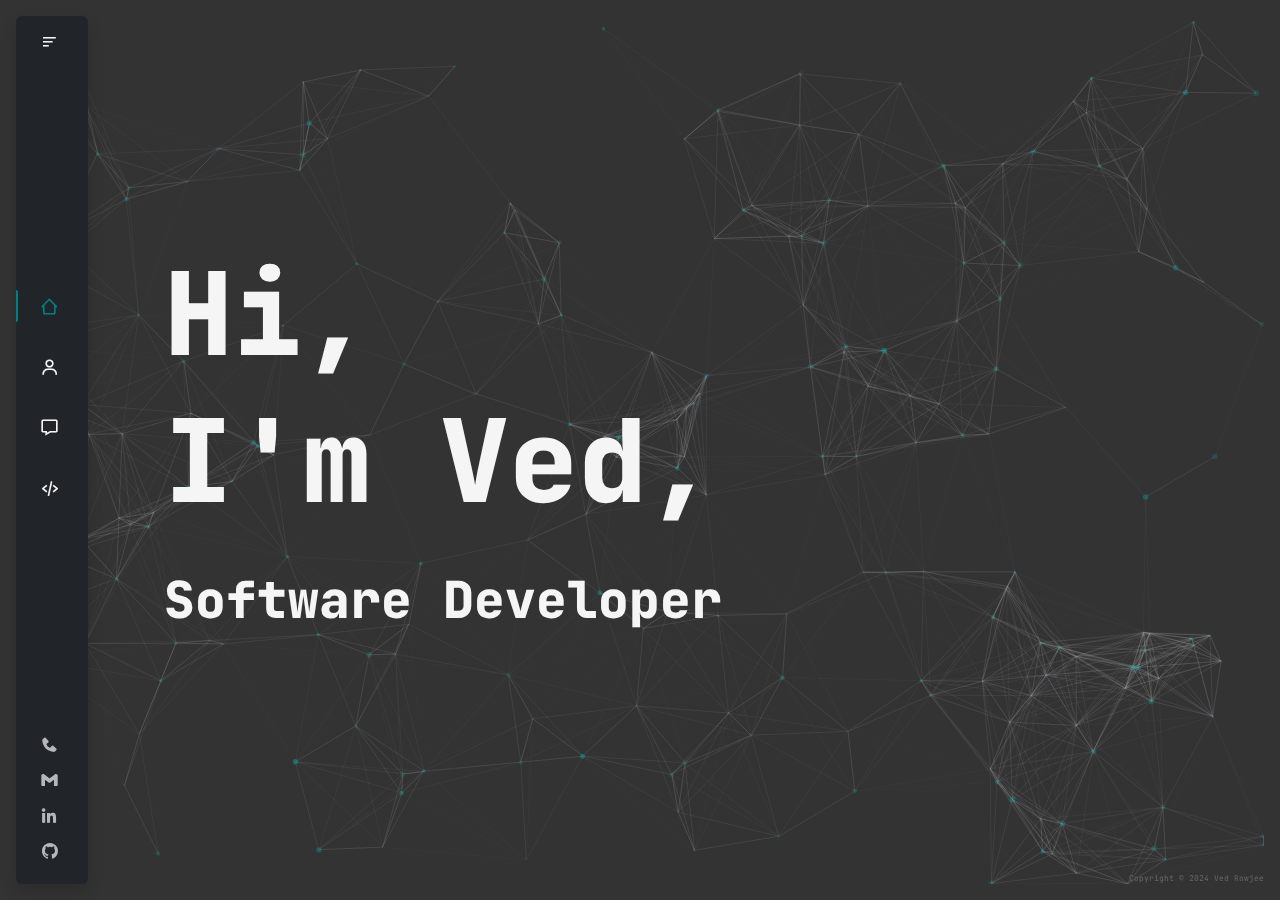
<file: index.html>
<!DOCTYPE html>
<html lang="en">

<head>
  <meta charset="UTF-8" />
  <meta http-equiv="X-UA-Compatible" content="IE=edge" />
  <meta name="viewport" content="width=device-width, initial-scale=1.0" />
  <meta name="title" content="Ved Rowjee | Portfolio" />
  <meta name="description" content="Hey There!👋 I'm Ved, Software Developer at Dayforce. Check out my portfolio!" />
  <meta name="robots" content="index,follow" />
  <title>Ved Rowjee | Portfolio</title>
  <link href="https://ved-rowjee.netlify.app/" rel="canonical" />
  <link href="https://ved-rowjee.netlify.app/" rel="home" />

  <!-- jQuery -->
  <script src="js/jquery-3.6.0.min.js"></script>

  <!-- Bootstrap 5.2 -->
  <link rel="stylesheet" href="bootstrap/css/bootstrap.min.css" />
  <script src="bootstrap/js/bootstrap.bundle.min.js"></script>

  <!-- Box Icon -->
  <link href="https://unpkg.com/boxicons@2.1.2/css/boxicons.min.css" rel="stylesheet" />

  <!-- Side Nav -->
  <link rel="stylesheet" href="css/sidenav.css" />

  <!-- Tiny JS -->
  <link rel="stylesheet" href="css/saxxtext.min.css" />

  <!-- SnackBarJS -->
  <link rel="stylesheet" href="css/snackbar.css" />

  <!-- Default -->
  <link rel="stylesheet" href="css/default.css" />
</head>

<body id="body-pd">
  <div id="particles-js" class="position-absolute top-0 bottom-0 start-0 end-0"></div>

  <header id="header">
    <nav class="navbar navbar-expand-lg navbar-dark bg-dark mb-4">
      <div class="container-fluid">
        <a href="/" class="navbar-brand">Ved Rowjee</a>
        <button type="button" class="navbar-toggler" data-bs-toggle="collapse" data-bs-target="#navbarCollapse">
          <span class="navbar-toggler-icon"></span>
        </button>
        <div class="collapse navbar-collapse" id="navbarCollapse">
          <div class="navbar-nav">
            <a href="/" class="nav-item nav-link active">Home</a>
            <a href="about.html" class="nav-item nav-link">About</a>
            <a href="contact.html" class="nav-item nav-link">Contact</a>
            <a href="projects.html" class="nav-item nav-link">Projects</a>
          </div>
          <div class="navbar-nav flex-row">
            <a href="mailto:vedrowjee2001@gmail.com" class="nav-item nav-link"><i class="bx bxs-phone nav_icon me-2"
                title="Phone"></i></a>
            <a href="mailto:vedrowjee2001@gmail.com" class="nav-item nav-link"><i class="bx bxl-gmail nav_icon me-2"
                title="Gmail"></i></a>
            <a href="https://www.linkedin.com/in/vedrowjee/" target="_blank" rel="noopener" class="nav-item nav-link"><i
                class="bx bxl-linkedin nav_icon me-2" title="LinkedIn"></i></a>
            <a href="https://github.com/v-rowjee" target="_blank" rel="noopener" class="nav-item nav-link"><i
                class="bx bxl-github nav_icon me-2" title="GitHub"></i></a>
          </div>
        </div>
      </div>
    </nav>
  </header>

  <div class="l-navbar m-3 bg-dark rounded shadow" id="nav-bar">
    <nav class="nav">
      <div class="nav_link">
        <div class="header_toggle">
          <i class="bx bx-menu-alt-left nav_icon pt-2" id="header-toggle"></i>
        </div>
      </div>
      <div class="nav_list">
        <a href="/" class="nav_link active">
          <i class="bx bx-home-alt-2 nav_icon" title="Home"></i>
          <span class="nav_name">Home</span>
        </a>
        <a href="about.html" class="nav_link">
          <i class="bx bx-user nav_icon" title="About"></i>
          <span class="nav_name">About</span>
        </a>
        <a href="contact.html" class="nav_link">
          <i class="bx bx-message nav_icon" title="Contact"></i>
          <span class="nav_name">Contact</span>
        </a>

        <a href="projects.html" class="nav_link">
          <i class="bx bx-code-alt nav_icon" title="Projects"></i>
          <span class="nav_name">Projects</span>
        </a>
      </div>
      <div class="nav_list socials">
        <a class="nav_link" id="phone">
          <i class="bx bxs-phone nav_icon" title="Phone"></i>
          <span class="nav_name">Phone</span>
        </a>
        <a class="nav_link" id="email">
          <i class="bx bxl-gmail nav_icon" title="Gmail"></i>
          <span class="nav_name">Gmail</span>
        </a>
        <a class="nav_link" id="linkedin">
          <i class="bx bxl-linkedin nav_icon" title="LinkedIn"></i>
          <span class="nav_name">LinkedIn</span>
        </a>
        <a class="nav_link mb-3" id="github">
          <i class="bx bxl-github nav_icon" title="GitHub"></i>
          <span class="nav_name">GitHub</span>
        </a>
      </div>
    </nav>
  </div>

  <main class="position-absolute top-0 bottom-0" id="background">
    <div class="row ms-5 h-100 text-center">
      <div class="col-12 align-self-center">
        <div class="saxx-line">
          <h1 class="saxx-text">H</h1>
          <h1 class="saxx-text">i</h1>
          <h1 class="saxx-text">,</h1>
        </div>
        <div class="saxx-line">
          <h1 class="saxx-text">I</h1>
          <h1 class="saxx-text">'</h1>
          <h1 class="saxx-text">m</h1>
          <h1 class="saxx-text">&nbsp;</h1>
          <h1 class="saxx-text">V</h1>
          <h1 class="saxx-text">e</h1>
          <h1 class="saxx-text">d</h1>
          <h1 class="saxx-text">,</h1>
        </div>
        <div class="saxx-line mt-4" id="index_title">
          <p class="saxx-text">S</p>
          <p class="saxx-text">o</p>
          <p class="saxx-text">f</p>
          <p class="saxx-text">t</p>
          <p class="saxx-text">w</p>
          <p class="saxx-text">a</p>
          <p class="saxx-text">r</p>
          <p class="saxx-text">e</p>
          <p class="saxx-text">&nbsp;</p>
          <p class="saxx-text">D</p>
          <p class="saxx-text">e</p>
          <p class="saxx-text">v</p>
          <p class="saxx-text">e</p>
          <p class="saxx-text">l</p>
          <p class="saxx-text">o</p>
          <p class="saxx-text">p</p>
          <p class="saxx-text">e</p>
          <p class="saxx-text">r</p>
        </div>
      </div>
    </div>
  </main>

  <div class="position-absolute bottom-0 end-0">
    <p id="copyright">Copyright &#169; 2024 Ved Rowjee</p>
  </div>

  <!-- Tag Canvas -->
  <script src="js/jquery.tagcanvas.js"></script>

  <!-- OneKo -->
  <script src="js/oneko.js"></script>

  <!-- Tiny JS -->
  <script src="js/saxxtext.js"></script>

  <!-- SnackBarJS -->
  <script src="js/snackbar.js"></script>

  <!-- Particle.js -->
  <script src="js/particles.min.js"></script>

  <!-- Script -->
  <script src="js/script.js"></script>
</body>

</html>
</file>
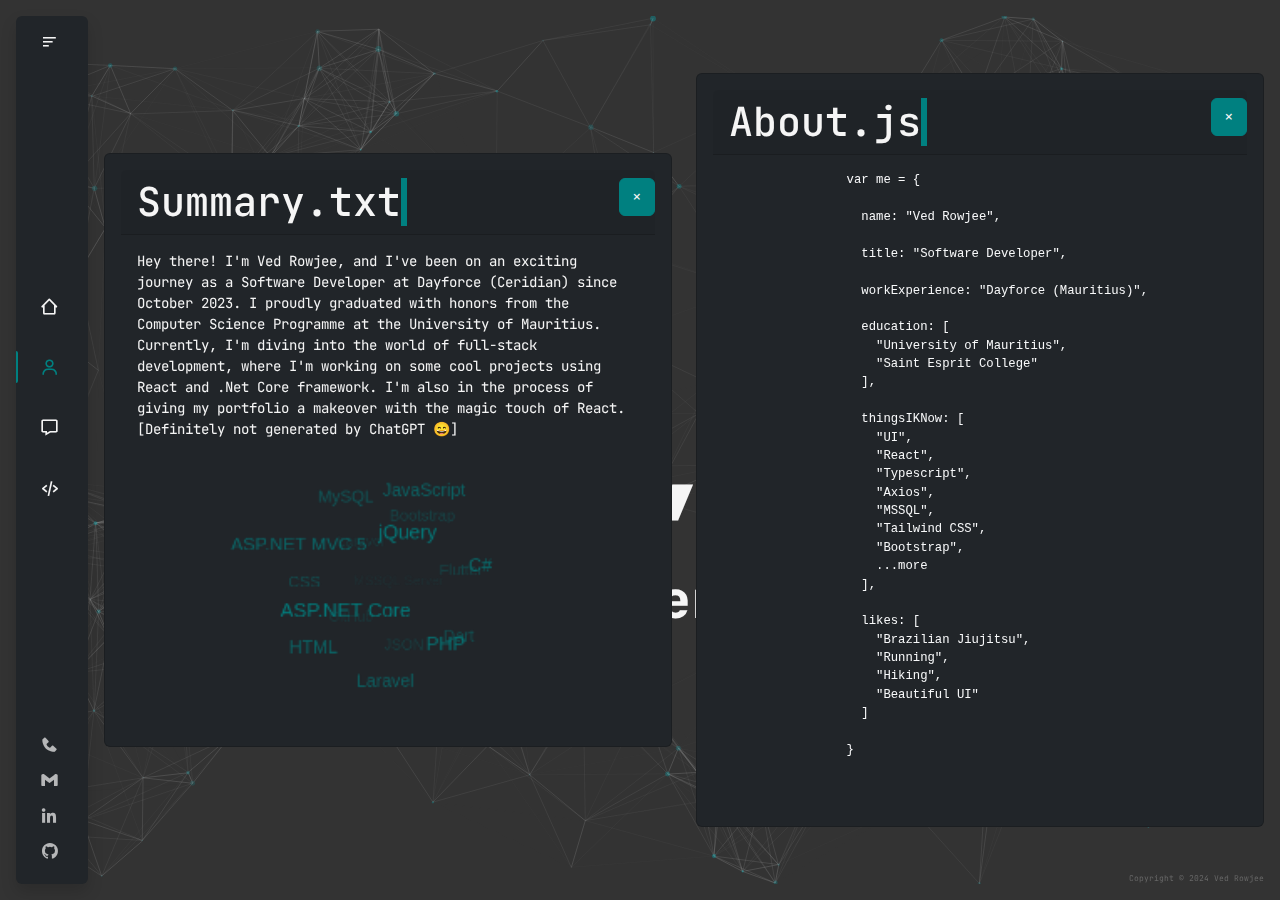
<file: about.html>
<!DOCTYPE html>
<html lang="en">

<head>
  <meta charset="UTF-8" />
  <meta http-equiv="X-UA-Compatible" content="IE=edge" />
  <meta name="viewport" content="width=device-width, initial-scale=1.0" />
  <meta name="title" content="Ved Rowjee | Portfolio" />
  <meta name="robots" content="index,follow" />
  <title>Ved Rowjee | Portfolio</title>

  <!-- jQuery -->
  <script src="js/jquery-3.6.0.min.js"></script>

  <!-- Bootstrap 5.2 -->
  <link rel="stylesheet" href="bootstrap/css/bootstrap.min.css" />
  <script src="bootstrap/js/bootstrap.bundle.min.js"></script>

  <!-- Box Icon -->
  <link href="https://unpkg.com/boxicons@2.1.2/css/boxicons.min.css" rel="stylesheet" />

  <!-- Side Nav -->
  <link rel="stylesheet" href="css/sidenav.css" />

  <!-- Tiny JS -->
  <link rel="stylesheet" href="css/saxxtext.min.css" />

  <!-- SnackBarJS -->
  <link rel="stylesheet" href="css/snackbar.css" />

  <!-- Default -->
  <link rel="stylesheet" href="css/default.css" />
</head>

<body id="body-pd">
  <div id="particles-js" class="position-absolute top-0 bottom-0 start-0 end-0"></div>

  <header id="header">
    <nav class="navbar navbar-expand-lg navbar-dark bg-dark mb-4">
      <div class="container-fluid">
        <a href="/" class="navbar-brand">Ved Rowjee</a>
        <button type="button" class="navbar-toggler" data-bs-toggle="collapse" data-bs-target="#navbarCollapse">
          <span class="navbar-toggler-icon"></span>
        </button>
        <div class="collapse navbar-collapse" id="navbarCollapse">
          <div class="navbar-nav">
            <a href="/" class="nav-item nav-link">Home</a>
            <a href="about.html" class="nav-item nav-link active">About</a>
            <a href="contact.html" class="nav-item nav-link">Contact</a>
            <a href="projects.html" class="nav-item nav-link">Projects</a>
          </div>
          <div class="navbar-nav flex-row">
            <a href="mailto:vedrowjee2001@gmail.com" class="nav-item nav-link"><i class="bx bxs-phone nav_icon me-2"
                title="Phone"></i></a>
            <a href="mailto:vedrowjee2001@gmail.com" class="nav-item nav-link"><i class="bx bxl-gmail nav_icon me-2"
                title="Gmail"></i></a>
            <a href="https://www.linkedin.com/in/vedrowjee/" target="_blank" rel="noopener" class="nav-item nav-link"><i
                class="bx bxl-linkedin nav_icon me-2" title="LinkedIn"></i></a>
            <a href="https://github.com/v-rowjee" target="_blank" rel="noopener" class="nav-item nav-link"><i
                class="bx bxl-github nav_icon me-2" title="GitHub"></i></a>
          </div>
        </div>
      </div>
    </nav>
  </header>

  <div class="l-navbar m-3 bg-dark rounded shadow" id="nav-bar">
    <nav class="nav">
      <div class="nav_link">
        <div class="header_toggle">
          <i class="bx bx-menu-alt-left nav_icon pt-2" id="header-toggle"></i>
        </div>
      </div>
      <div class="nav_list">
        <a href="/" class="nav_link">
          <i class="bx bx-home-alt-2 nav_icon" title="Home"></i>
          <span class="nav_name">Home</span>
        </a>
        <a href="about.html" class="nav_link active">
          <i class="bx bx-user nav_icon" title="About"></i>
          <span class="nav_name">About</span>
        </a>
        <a href="contact.html" class="nav_link">
          <i class="bx bx-message nav_icon" title="Contact"></i>
          <span class="nav_name">Contact</span>
        </a>

        <a href="projects.html" class="nav_link">
          <i class="bx bx-code-alt nav_icon" title="Projects"></i>
          <span class="nav_name">Projects</span>
        </a>
      </div>
      <div class="nav_list socials">
        <a class="nav_link" id="phone">
          <i class="bx bxs-phone nav_icon" title="Phone"></i>
          <span class="nav_name">Phone</span>
        </a>
        <a class="nav_link" id="email">
          <i class="bx bxl-gmail nav_icon" title="Gmail"></i>
          <span class="nav_name">Gmail</span>
        </a>
        <a class="nav_link" id="linkedin">
          <i class="bx bxl-linkedin nav_icon" title="LinkedIn"></i>
          <span class="nav_name">LinkedIn</span>
        </a>
        <a class="nav_link mb-3" id="github">
          <i class="bx bxl-github nav_icon" title="GitHub"></i>
          <span class="nav_name">GitHub</span>
        </a>
      </div>
    </nav>
  </div>

  <main id="background" class="position-absolute top-0 bottom-0">
    <div class="row ms-5 h-100 text-center">
      <div class="col-12 align-self-center">
        <div class="saxx-line">
          <h1 class="saxx-text">H</h1>
          <h1 class="saxx-text">i</h1>
          <h1 class="saxx-text">,</h1>
        </div>
        <div class="saxx-line">
          <h1 class="saxx-text">I</h1>
          <h1 class="saxx-text">'</h1>
          <h1 class="saxx-text">m</h1>
          <h1 class="saxx-text">&nbsp;</h1>
          <h1 class="saxx-text">V</h1>
          <h1 class="saxx-text">e</h1>
          <h1 class="saxx-text">d</h1>
          <h1 class="saxx-text">,</h1>
        </div>
        <div class="saxx-line mt-4">
          <p class="saxx-text">S</p>
          <p class="saxx-text">o</p>
          <p class="saxx-text">f</p>
          <p class="saxx-text">t</p>
          <p class="saxx-text">w</p>
          <p class="saxx-text">a</p>
          <p class="saxx-text">r</p>
          <p class="saxx-text">e</p>
          <p class="saxx-text">&nbsp;</p>
          <p class="saxx-text">D</p>
          <p class="saxx-text">e</p>
          <p class="saxx-text">v</p>
          <p class="saxx-text">e</p>
          <p class="saxx-text">l</p>
          <p class="saxx-text">o</p>
          <p class="saxx-text">p</p>
          <p class="saxx-text">e</p>
          <p class="saxx-text">r</p>

        </div>
      </div>
    </div>
  </main>

  <div class="position-absolute bottom-0 end-0">
    <p id="copyright">Copyright &#169; 2024 Ved Rowjee</p>
  </div>

  <main class="h-100">
    <div class="row h-100 align-items-center">
      <div class="col-12 col-xl-6 mb-4 mb-xl-0">
        <div class="card bg-dark p-3">
          <div class="card-header inline-block">
            <div class="float-start">
              <h1 class="typing">Summary.txt</h1>
            </div>
            <div class="float-end">
              <a href="/" class="btn btn-primary">&times;</a>
            </div>
          </div>
          <div class="card-body">
            <p class="small">
              Hey there! I'm Ved Rowjee, and I've been on an exciting journey as a Software Developer at Dayforce
              (Ceridian) since October 2023. I proudly graduated with honors from the Computer Science Programme at the
              University of Mauritius.
              <br>
              Currently, I'm diving into the world of full-stack development, where I'm working on some cool projects
              using React and .Net Core framework. I'm also in the process of giving my portfolio a
              makeover with the magic touch of React.
              <br>
              [Definitely not generated by ChatGPT 😄]
            </p>
            <div id="myCanvasContainer">
              <canvas id="myCanvas" class="h-100 w-100">
                <ul>
                  <li><a href="/">CSS</a></li>
                  <li><a href="/">HTML</a></li>
                  <li><a href="/">JavaScript</a></li>
                  <li><a href="/">jQuery</a></li>
                  <li><a href="/">PHP</a></li>
                  <li><a href="/">Bootstrap</a></li>
                  <li><a href="/">Laravel</a></li>
                  <li><a href="/">Flutter</a></li>
                  <li><a href="/">Dart</a></li>
                  <li><a href="/">MySQL</a></li>
                  <li><a href="/">MSSQL Server</a></li>
                  <li><a href="/">JSON</a></li>
                  <li><a href="/">Laravel</a></li>
                  <li><a href="/">GitHub</a></li>
                  <li><a href="/">C#</a></li>
                  <li><a href="/">ASP.NET MVC 5</a></li>
                  <li><a href="/">ASP.NET Core</a></li>
                </ul>
              </canvas>
            </div>
          </div>
        </div>
      </div>
      <div class="col-12 col-xl-6 mb-4 mb-xl-0">
        <div class="card bg-dark p-3">
          <div class="card-header inline-block">
            <div class="float-start">
              <h1 class="typing">About.js</h1>
            </div>
            <div class="float-end">
              <a href="/" class="btn btn-primary">&times;</a>
            </div>
          </div>
          <div class="card-body">
            <code class="text-light">
              <pre>
                var me = {

                  name: "Ved Rowjee",

                  title: "Software Developer",

                  workExperience: "Dayforce (Mauritius)",

                  education: [
                    "University of Mauritius",
                    "Saint Esprit College"
                  ],

                  thingsIKNow: [
                    "UI",
                    "React",
                    "Typescript",
                    "Axios",
                    "MSSQL",
                    "Tailwind CSS",
                    "Bootstrap",
                    ...more
                  ],

                  likes: [
                    "Brazilian Jiujitsu",
                    "Running",
                    "Hiking",
                    "Beautiful UI"
                  ]

                }
              </pre>
            </code>
            <!-- <img src="images/about.png" alt="ss" class="img-fluid" /> -->
          </div>
        </div>
      </div>
    </div>
  </main>

  <!-- Tag Canvas -->
  <script src="js/jquery.tagcanvas.js"></script>

  <!-- Tiny JS -->
  <script src="js/saxxtext.js"></script>

  <!-- OneKo -->
  <script src="js/oneko.js"></script>

  <!-- SnackBarJS -->
  <script src="js/snackbar.js"></script>

  <!-- Particle.js -->
  <script src="js/particles.min.js"></script>

  <!-- Script -->
  <script src="js/script.js"></script>
</body>

</html>
</file>
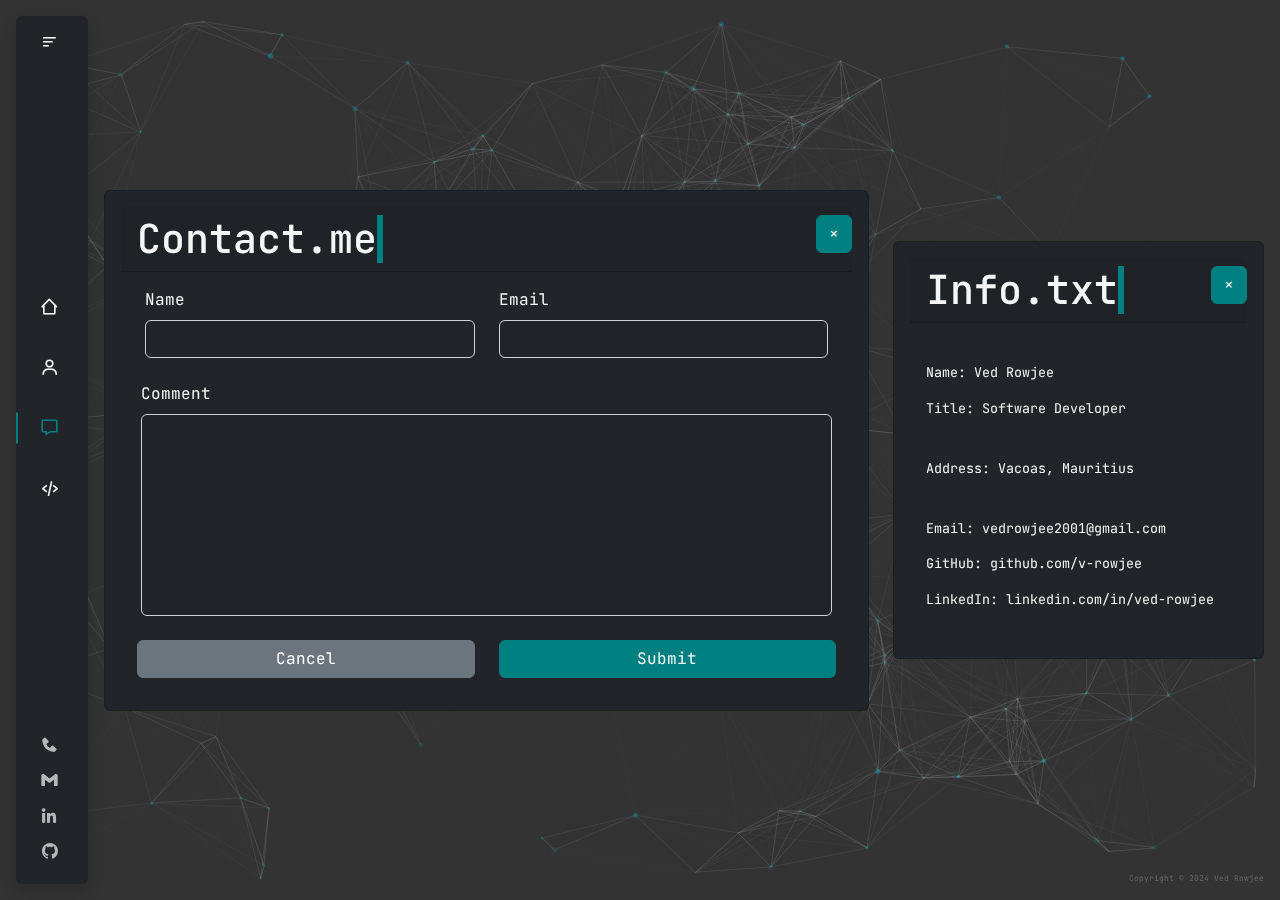
<file: contact.html>
<!DOCTYPE html>
<html lang="en">

<head>
  <meta charset="UTF-8" />
  <meta http-equiv="X-UA-Compatible" content="IE=edge" />
  <meta name="viewport" content="width=device-width, initial-scale=1.0" />
  <meta name="title" content="Ved Rowjee | Portfolio" />
  <meta name="robots" content="index,follow" />
  <title>Ved Rowjee | Portfolio</title>

  <!-- jQuery -->
  <script src="js/jquery-3.6.0.min.js"></script>

  <!-- Bootstrap 5.2 -->
  <link rel="stylesheet" href="bootstrap/css/bootstrap.min.css" />
  <script src="bootstrap/js/bootstrap.bundle.min.js"></script>

  <!-- Box Icon -->
  <link href="https://unpkg.com/boxicons@2.1.2/css/boxicons.min.css" rel="stylesheet" />

  <!-- Side Nav -->
  <link rel="stylesheet" href="css/sidenav.css" />

  <!-- Tiny JS -->
  <link rel="stylesheet" href="css/saxxtext.min.css" />

  <!-- SnackBarJS -->
  <link rel="stylesheet" href="css/snackbar.css" />

  <!-- Default -->
  <link rel="stylesheet" href="css/default.css" />
</head>

<body id="body-pd">
  <div id="particles-js" class="position-absolute top-0 bottom-0 start-0 end-0"></div>

  <header id="header">
    <nav class="navbar navbar-expand-lg navbar-dark bg-dark mb-4">
      <div class="container-fluid">
        <a href="/" class="navbar-brand">Ved Rowjee</a>
        <button type="button" class="navbar-toggler" data-bs-toggle="collapse" data-bs-target="#navbarCollapse">
          <span class="navbar-toggler-icon"></span>
        </button>
        <div class="collapse navbar-collapse" id="navbarCollapse">
          <div class="navbar-nav">
            <a href="/" class="nav-item nav-link">Home</a>
            <a href="about.html" class="nav-item nav-link">About</a>
            <a href="contact.html" class="nav-item nav-link active">Contact</a>
            <a href="projects.html" class="nav-item nav-link">Projects</a>
          </div>
          <div class="navbar-nav flex-row">
            <a href="mailto:vedrowjee2001@gmail.com" class="nav-item nav-link"><i class="bx bxs-phone nav_icon me-2"
                title="Phone"></i></a>
            <a href="mailto:vedrowjee2001@gmail.com" class="nav-item nav-link"><i class="bx bxl-gmail nav_icon me-2"
                title="Gmail"></i></a>
            <a href="https://www.linkedin.com/in/vedrowjee/" target="_blank" rel="noopener" class="nav-item nav-link"><i
                class="bx bxl-linkedin nav_icon me-2" title="LinkedIn"></i></a>
            <a href="https://github.com/v-rowjee" target="_blank" rel="noopener" class="nav-item nav-link"><i
                class="bx bxl-github nav_icon me-2" title="GitHub"></i></a>
          </div>
        </div>
      </div>
    </nav>
  </header>

  <div class="l-navbar m-3 bg-dark rounded shadow" id="nav-bar">
    <nav class="nav">
      <div class="nav_link" id="header">
        <div class="header_toggle">
          <i class="bx bx-menu-alt-left nav_icon pt-2" id="header-toggle"></i>
        </div>
      </div>
      <div class="nav_list">
        <a href="/" class="nav_link">
          <i class="bx bx-home-alt-2 nav_icon" title="Home"></i>
          <span class="nav_name">Home</span>
        </a>
        <a href="about.html" class="nav_link">
          <i class="bx bx-user nav_icon" title="About"></i>
          <span class="nav_name">About</span>
        </a>
        <a href="contact.html" class="nav_link active">
          <i class="bx bx-message nav_icon" title="Contact"></i>
          <span class="nav_name">Contact</span>
        </a>

        <a href="projects.html" class="nav_link">
          <i class="bx bx-code-alt nav_icon" title="Projects"></i>
          <span class="nav_name">Projects</span>
        </a>
      </div>
      <div class="nav_list socials">
        <a class="nav_link" id="phone">
          <i class="bx bxs-phone nav_icon" title="Phone"></i>
          <span class="nav_name">Phone</span>
        </a>
        <a class="nav_link" id="email">
          <i class="bx bxl-gmail nav_icon" title="Gmail"></i>
          <span class="nav_name">Gmail</span>
        </a>
        <a class="nav_link" id="linkedin">
          <i class="bx bxl-linkedin nav_icon" title="LinkedIn"></i>
          <span class="nav_name">LinkedIn</span>
        </a>
        <a class="nav_link mb-3" id="github">
          <i class="bx bxl-github nav_icon" title="GitHub"></i>
          <span class="nav_name">GitHub</span>
        </a>
      </div>
    </nav>
  </div>

  <main class="position-absolute top-0 bottom-0" id="background">
    <div class="row ms-5 h-100 text-center">
      <div class="col-12 align-self-center">
        <div class="saxx-line">
          <h1 class="saxx-text">H</h1>
          <h1 class="saxx-text">i</h1>
          <h1 class="saxx-text">,</h1>
        </div>
        <div class="saxx-line">
          <h1 class="saxx-text">I</h1>
          <h1 class="saxx-text">'</h1>
          <h1 class="saxx-text">m</h1>
          <h1 class="saxx-text">&nbsp;</h1>
          <h1 class="saxx-text">V</h1>
          <h1 class="saxx-text">e</h1>
          <h1 class="saxx-text">d</h1>
          <h1 class="saxx-text">,</h1>
        </div>
        <div class="saxx-line mt-4">
          <p class="saxx-text">S</p>
          <p class="saxx-text">o</p>
          <p class="saxx-text">f</p>
          <p class="saxx-text">t</p>
          <p class="saxx-text">w</p>
          <p class="saxx-text">a</p>
          <p class="saxx-text">r</p>
          <p class="saxx-text">e</p>
          <p class="saxx-text">&nbsp;</p>
          <p class="saxx-text">D</p>
          <p class="saxx-text">e</p>
          <p class="saxx-text">v</p>
          <p class="saxx-text">e</p>
          <p class="saxx-text">l</p>
          <p class="saxx-text">o</p>
          <p class="saxx-text">p</p>
          <p class="saxx-text">e</p>
          <p class="saxx-text">r</p>
        </div>
      </div>
    </div>
  </main>

  <div class="position-absolute bottom-0 end-0">
    <p id="copyright">Copyright &#169; 2024 Ved Rowjee</p>
  </div>

  <main class="h-100">
    <div class="row h-100 align-items-center">
      <div class="col-12 col-xl-8 mb-4 mb-xl-0">
        <div class="card bg-dark p-3">
          <div class="card-header inline-block">
            <div class="float-start">
              <h1 class="typing">Contact.me</h1>
            </div>
            <div class="float-end">
              <a href="/" class="btn btn-primary">&times;</a>
            </div>
          </div>
          <div class="card-body">
            <form
              action="https://docs.google.com/forms/u/2/d/e/1FAIpQLSdE10BFKiZgaqq7yy1CNaGAfMVT6lNvPkuY-na78Hfta23LeA/formResponse">
              <div class="row px-2">
                <div class="col-12 col-sm-6">
                  <label class="form-label">Name</label>
                  <input type="text" name="entry.2005620554" class="form-control" required />
                </div>
                <div class="col-12 col-sm-6 mt-4 mt-sm-0">
                  <label class="form-label">Email</label>
                  <input type="email" name="entry.42806689" class="form-control" required />
                </div>
              </div>
              <div class="row mt-4 px-3">
                <label class="form-label p-0">Comment</label>
                <textarea name="entry.839337160" class="form-control p-3" rows="7" required></textarea>
              </div>
              <div class="row mt-4">
                <div class="col-12 col-sm-6">
                  <button type="submit" class="btn btn-secondary w-100 mb-3 mb-md-0">
                    Cancel
                  </button>
                </div>
                <div class="col-12 col-sm-6">
                  <button type="submit" class="btn btn-primary w-100 mb-3 mb-md-0">
                    Submit
                  </button>
                </div>
                <!-- <div class="col-12 col-sm-6">
                    <a
                      href="https://forms.gle/da8wLDXc3yM2H4LSA"
                      target="_blank" rel="noopener"
                      class="btn btn-primary w-100"
                      >Submit</a
                    >
                  </div> -->
              </div>
            </form>
          </div>
        </div>
      </div>
      <div class="col-12 col-xl-4 mb-4 mb-xl-0">
        <div class="card bg-dark p-3" id="info">
          <div class="card-header inline-block">
            <div class="float-start">
              <h1 class="typing">Info.txt</h1>
            </div>
            <div class="float-end">
              <a href="/" class="btn btn-primary">&times;</a>
            </div>
          </div>
          <div class="card-body">
            <div class="row h-100">
              <div class="col-12 col-md-6 col-xl-12">
                <br />
                <p>Name: Ved Rowjee</p>
                <p>Title: Software Developer</p>
                <br />
                <p>Address: Vacoas, Mauritius</p>
                <br />
                <p>
                  Email:
                  <a href="mailto:vedrowjee2001@gmail.com" class="text-reset">vedrowjee2001@gmail.com</a>
                </p>
                <p>
                  GitHub:
                  <a href="https://github.com/v-rowjee" class="text-reset">github.com/v-rowjee</a>
                </p>
                <p>
                  LinkedIn:
                  <a href="https://www.linkedin.com/in/ved-rowjee" class="text-reset">linkedin.com/in/ved-rowjee</a>
                </p>
              </div>
            </div>
          </div>
        </div>
      </div>
    </div>
  </main>

  <!-- Tag Canvas -->
  <script src="js/jquery.tagcanvas.js"></script>

  <!-- Tiny JS -->
  <script src="js/saxxtext.js"></script>

  <!-- OneKo -->
  <script src="js/oneko.js"></script>

  <!-- SnackBarJS -->
  <script src="js/snackbar.js"></script>

  <!-- Particle.js -->
  <script src="js/particles.min.js"></script>

  <!-- Script -->
  <script src="js/script.js"></script>
</body>

</html>
</file>
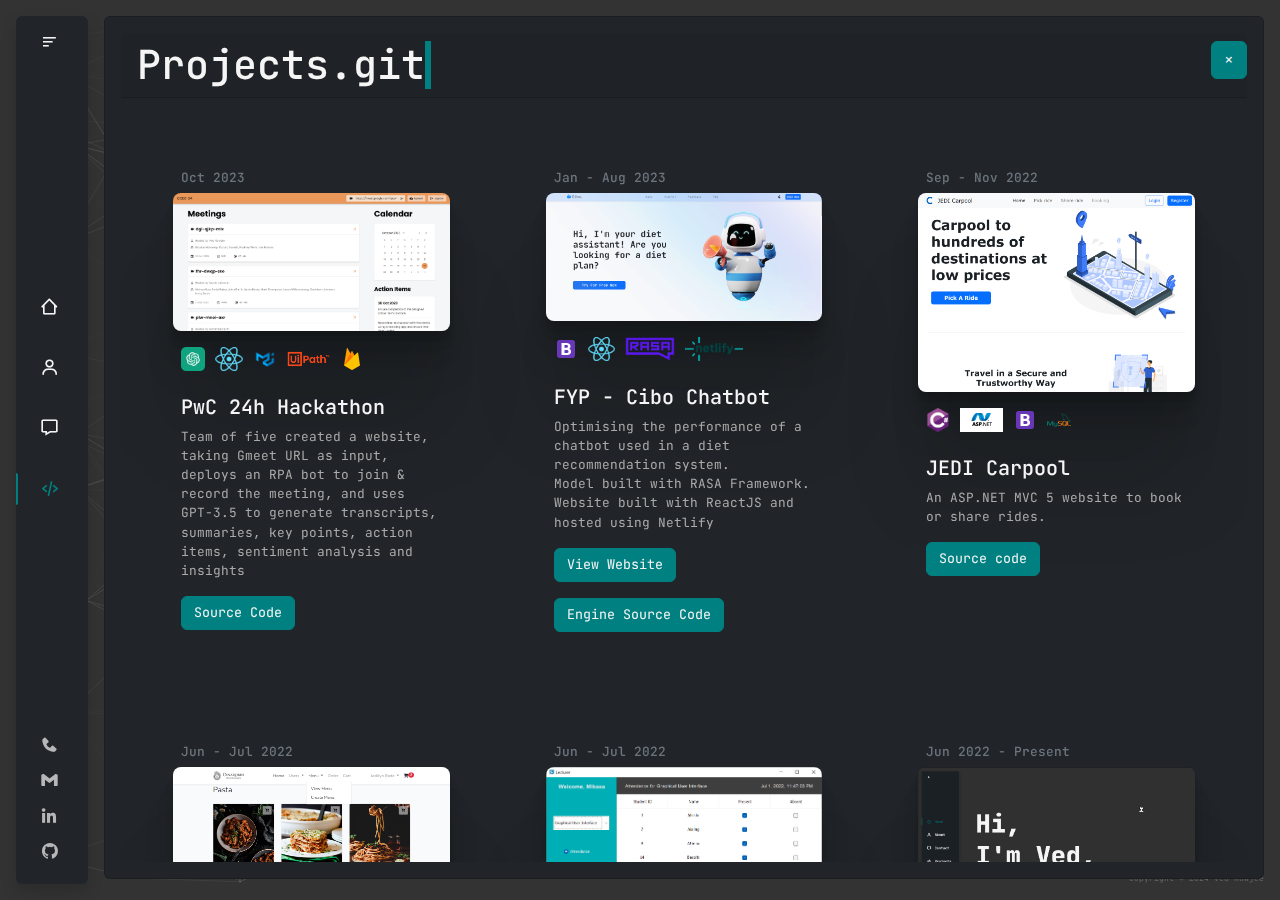
<file: projects.html>
<!DOCTYPE html>
<html lang="en">

<head>
  <meta charset="UTF-8" />
  <meta http-equiv="X-UA-Compatible" content="IE=edge" />
  <meta name="viewport" content="width=device-width, initial-scale=1.0" />
  <meta name="title" content="Ved Rowjee | Portfolio" />
  <meta name="robots" content="index,follow" />
  <title>Ved Rowjee | Portfolio</title>

  <!-- jQuery -->
  <script src="js/jquery-3.6.0.min.js"></script>

  <!-- Bootstrap 5.2 -->
  <link rel="stylesheet" href="bootstrap/css/bootstrap.min.css" />
  <script src="bootstrap/js/bootstrap.bundle.min.js"></script>

  <!-- Box Icon -->
  <link href="https://unpkg.com/boxicons@2.1.2/css/boxicons.min.css" rel="stylesheet" />

  <!-- Side Nav -->
  <link rel="stylesheet" href="css/sidenav.css" />
  <!-- Tiny JS -->
  <link rel="stylesheet" href="css/saxxtext.min.css" />

  <!-- SnackBarJS -->
  <link rel="stylesheet" href="css/snackbar.css" />

  <!-- Default -->
  <link rel="stylesheet" href="css/default.css" />
</head>

<body id="body-pd">
  <div id="particles-js" class="position-absolute top-0 bottom-0 start-0 end-0"></div>

  <header id="header">
    <nav class="navbar navbar-expand-lg navbar-dark bg-dark mb-4">
      <div class="container-fluid">
        <a href="/" class="navbar-brand">Ved Rowjee</a>
        <button type="button" class="navbar-toggler" data-bs-toggle="collapse" data-bs-target="#navbarCollapse">
          <span class="navbar-toggler-icon"></span>
        </button>
        <div class="collapse navbar-collapse" id="navbarCollapse">
          <div class="navbar-nav">
            <a href="/" class="nav-item nav-link">Home</a>
            <a href="about.html" class="nav-item nav-link">About</a>
            <a href="contact.html" class="nav-item nav-link">Contact</a>
            <a href="projects.html" class="nav-item nav-link active">Projects</a>
          </div>
          <div class="navbar-nav flex-row">
            <a href="mailto:vedrowjee2001@gmail.com" class="nav-item nav-link"><i class="bx bxs-phone nav_icon me-2"
                title="Phone"></i></a>
            <a href="mailto:vedrowjee2001@gmail.com" class="nav-item nav-link"><i class="bx bxl-gmail nav_icon me-2"
                title="Gmail"></i></a>
            <a href="https://www.linkedin.com/in/vedrowjee/" target="_blank" rel="noopener" class="nav-item nav-link"><i
                class="bx bxl-linkedin nav_icon me-2" title="LinkedIn"></i></a>
            <a href="https://github.com/v-rowjee" target="_blank" rel="noopener" class="nav-item nav-link"><i
                class="bx bxl-github nav_icon me-2" title="GitHub"></i></a>
          </div>
        </div>
      </div>
    </nav>
  </header>

  <div class="l-navbar m-3 bg-dark rounded shadow" id="nav-bar">
    <nav class="nav">
      <div class="nav_link" id="header">
        <div class="header_toggle">
          <i class="bx bx-menu-alt-left nav_icon pt-2" id="header-toggle"></i>
        </div>
      </div>
      <div class="nav_list">
        <a href="/" class="nav_link">
          <i class="bx bx-home-alt-2 nav_icon" title="Home"></i>
          <span class="nav_name">Home</span>
        </a>
        <a href="about.html" class="nav_link">
          <i class="bx bx-user nav_icon" title="About"></i>
          <span class="nav_name">About</span>
        </a>
        <a href="contact.html" class="nav_link">
          <i class="bx bx-message nav_icon" title="Contact"></i>
          <span class="nav_name">Contact</span>
        </a>

        <a href="projects.html" class="nav_link active">
          <i class="bx bx-code-alt nav_icon" title="Projects"></i>
          <span class="nav_name">Projects</span>
        </a>
      </div>
      <div class="nav_list socials">
        <a class="nav_link" id="phone">
          <i class="bx bxs-phone nav_icon" title="Phone"></i>
          <span class="nav_name">Phone</span>
        </a>
        <a class="nav_link" id="email">
          <i class="bx bxl-gmail nav_icon" title="Gmail"></i>
          <span class="nav_name">Gmail</span>
        </a>
        <a class="nav_link" id="linkedin">
          <i class="bx bxl-linkedin nav_icon" title="LinkedIn"></i>
          <span class="nav_name">LinkedIn</span>
        </a>
        <a class="nav_link mb-3" id="github">
          <i class="bx bxl-github nav_icon" title="GitHub"></i>
          <span class="nav_name">GitHub</span>
        </a>
      </div>
    </nav>
  </div>

  <main class="position-absolute top-0 bottom-0" id="background">
    <div class="row ms-5 h-100 text-center">
      <div class="col-12 align-self-center">
        <div class="saxx-line">
          <h1 class="saxx-text">H</h1>
          <h1 class="saxx-text">i</h1>
          <h1 class="saxx-text">,</h1>
        </div>
        <div class="saxx-line">
          <h1 class="saxx-text">I</h1>
          <h1 class="saxx-text">'</h1>
          <h1 class="saxx-text">m</h1>
          <h1 class="saxx-text">&nbsp;</h1>
          <h1 class="saxx-text">V</h1>
          <h1 class="saxx-text">e</h1>
          <h1 class="saxx-text">d</h1>
          <h1 class="saxx-text">,</h1>
        </div>
        <div class="saxx-line mt-4">
          <p class="saxx-text">S</p>
          <p class="saxx-text">o</p>
          <p class="saxx-text">f</p>
          <p class="saxx-text">t</p>
          <p class="saxx-text">w</p>
          <p class="saxx-text">a</p>
          <p class="saxx-text">r</p>
          <p class="saxx-text">e</p>
          <p class="saxx-text">&nbsp;</p>
          <p class="saxx-text">D</p>
          <p class="saxx-text">e</p>
          <p class="saxx-text">v</p>
          <p class="saxx-text">e</p>
          <p class="saxx-text">l</p>
          <p class="saxx-text">o</p>
          <p class="saxx-text">p</p>
          <p class="saxx-text">e</p>
          <p class="saxx-text">r</p>
        </div>
      </div>
    </div>
  </main>

  <div class="position-absolute bottom-0 end-0">
    <p id="copyright">Copyright &#169; 2024 Ved Rowjee</p>
  </div>

  <main>
    <div class="card bg-dark h-100 p-3">
      <div class="card-header inline-block">
        <div class="float-start">
          <h1 class="typing">Projects.git</h1>
        </div>
        <div class="float-end me-0">
          <a href="/" class="btn btn-primary">&times;</a>
        </div>
      </div>
      <div class="card-body">
        <div class="row p-text-sm">
          <div class="col-12 col-md-6 col-lg-4 p-5">
            <p class="text-secondary h6">Oct 2023</p>
            <img src="images/projects/ss-pwchackathon.png" alt="PwC 24h Hackathon" class="img" />
            <div class="lang">
              <img src="images/icons/gpt.png" alt="OpenAI Icon" />
              <img src="images/icons/react.png" alt="ReactJS Icon" />
              <img src="images/icons/mui.png" alt="MUI Icon" />
              <img src="images/icons/uipath.png" alt="UI Path" />
              <img src="images/icons/firebase.png" alt="Firebase Icon" />
            </div>
            <h5>PwC 24h Hackathon</h5>
            <p>Team of five created a website, taking Gmeet URL as input, deploys an RPA bot to join & record the
              meeting, and uses GPT-3.5 to generate transcripts, summaries, key points, action items, sentiment analysis
              and insights</p>
            <a href="https://cibochatbot.netlify.app/code-24" target="_blank" rel="noopener"
              class="btn btn-primary">Source Code</a>
          </div>
          <div class="col-12 col-md-6 col-lg-4 p-5">
            <p class="text-secondary h6">Jan - Aug 2023</p>
            <img src="images/projects/ss-cibochatbot.png" alt="cibo chatbot" class="img" />
            <div class="lang">
              <img src="images/icons/bootstrap.png" alt="Bootstrap Icon" />
              <img src="images/icons/react.png" alt="ReactJS Icon" />
              <img src="images/icons/rasa.png" alt="RASA Icon" />
              <img src="images/icons/netlify.png" alt="Netlify Icon" />
            </div>
            <h5>FYP - Cibo Chatbot</h5>
            <p>Optimising the performance of a chatbot used in a diet recommendation system.<br>Model built with
              RASA Framework. Website built with ReactJS and hosted using Netlify</p>
            <a href="https://cibochatbot.netlify.app" target="_blank" rel="noopener" class="btn btn-primary">View
              Website</a>
            <a href="https://github.com/v-rowjee/Chatbot-Engine/" target="_blank" rel="noopener"
              class="btn btn-primary">Engine Source Code</a>
          </div>
          <div class="col-12 col-md-6 col-lg-4 p-5">
            <p class="text-secondary h6">Sep - Nov 2022</p>
            <img src="images/projects/ss-carpool.png" alt="carpool" class="img" />
            <div class="lang">
              <img src="images/icons/csharp.png" alt="C# Icon" />
              <img src="images/icons/dotnet.png" alt="ASP.NET MVC Icon" />
              <img src="images/icons/bootstrap.png" alt="Bootstrap Icon" />
              <img src="images/icons/mysql.png" alt="MySQL Icon" />
            </div>
            <h5>JEDI Carpool</h5>
            <p>An ASP.NET MVC 5 website to book or share rides.</p>
            <a href="https://github.com/v-rowjee/JEDI-Carpool" target="_blank" rel="noopener"
              class="btn btn-primary">Source code</a>
          </div>
          <div class="col-12 col-md-6 col-lg-4 p-5">
            <p class="text-secondary h6">Jun - Jul 2022</p>
            <img src="images/projects/ss-dinas-order.png" alt="dinas-order" class="img" />
            <div class="lang">
              <img src="images/icons/laravel.png" alt="Laravel Icon" />
              <img src="images/icons/bootstrap.png" alt="Bootstrap Icon" />
              <img src="images/icons/mysql.png" alt="MySQL Icon" />
            </div>
            <h5>Dina's Order</h5>
            <p>Laravel 8 application for ordering food at Dina's.</p>
            <a href="https://github.com/v-rowjee/DinasOrder" target="_blank" rel="noopener"
              class="btn btn-primary">Source code</a>
          </div>
          <div class="col-12 col-md-6 col-lg-4 p-5">
            <p class="text-secondary h6">Jun - Jul 2022</p>
            <img src="images/projects/ss-attendance.png" alt="attendance system" class="img" />
            <div class="lang">
              <img src="images/icons/java.png" alt="Java Icon" />
              <img src="images/icons/mysql.png" alt="MySQL Icon" />
            </div>
            <h5>Automated Attendance System</h5>
            <p>
              Used MVC pattern to create a Java Swing GUI connected to
              database. Project group of five students.
            </p>
            <a href="https://github.com/v-rowjee/Remote_Automated_Attendance" class="btn btn-primary">Source code</a>
          </div>
          <div class="col-12 col-md-6 col-lg-4 p-5">
            <p class="text-secondary h6">Jun 2022 - Present</p>
            <img src="images/projects/ss-portfolio.png" alt="portfolio" class="img" />
            <div class="lang">
              <img src="images/icons/html.png" alt="HTML Icon" />
              <img src="images/icons/css.png" alt="CSS Icon" />
              <img src="images/icons/javascript.png" alt="JS Icon" />
              <img src="images/icons/bootstrap.png" alt="Bootstap Icon" />
            </div>
            <h5>Portfolio Website</h5>
            <p>Deployed my digit porfolio website using Netflify.</p>
            <a href="https://github.com/v-rowjee/Portfolio" class="btn btn-primary">Source Code</a>
          </div>
          <div class="col-12 col-md-6 col-lg-4 p-5">
            <p class="text-secondary h6">May 2022</p>
            <img src="images/projects/ss-electrica.png" alt="electrica" class="img" />
            <div class="lang">
              <img src="images/icons/flutter.png" alt="Flutter Icon" />
              <img src="images/icons/dart.png" alt="Dart Icon" />
              <img src="images/icons/firebase.png" alt="Firebase Icon" />
            </div>
            <h5>Electrica</h5>
            <p>
              Finalist of the MDash Battle by Orable Club, we built this
              mobile application to solve problems related to Transport by
              loaning electric cars.
            </p>
            <a href="https://github.com/v-rowjee/Electrica" target="_blank" rel="noopener"
              class="btn btn-primary">Source code</a>
          </div>
          <div class="col-12 col-md-6 col-lg-4 p-5">
            <p class="text-secondary h6">May 2022</p>
            <img src="images/projects/ss-mywallet.png" alt="mywallet" class="img w-75" />
            <br />
            <div class="lang">
              <img src="images/icons/flutter.png" alt="Flutter Icon" />
              <img src="images/icons/dart.png" alt="Dart Icon" />
            </div>
            <h5>MyWallet</h5>
            <p>
              A Flutter mobile application to manage your income and expenses.
              The app uses SharedPreferences package to store data locally.
            </p>
            <a href="https://github.com/v-rowjee/MyWallet" target="_blank" rel="noopener" class="btn btn-primary">Source
              code</a>
          </div>
          <div class="col-12 col-md-6 col-lg-4 p-5">
            <p class="text-secondary h6">Apr 2022</p>
            <img src="images/projects/ss-mytodo.png" alt="mytodo" class="img" />
            <div class="lang">
              <img src="images/icons/flutter.png" alt="Flutter Icon" />
              <img src="images/icons/dart.png" alt="Dart Icon" />
              <img src="images/icons/firebase.png" alt="Firebase Icon" />
            </div>
            <h5>MyToDo</h5>
            <p>
              A flutter To-Do List mobile application with FirebaseAuth and
              Cloud Firestore database.
            </p>
            <a href="https://github.com/v-rowjee/MyToDo" target="_blank" rel="noopener" class="btn btn-primary">Source
              code</a>
          </div>
          <div class="col-12 col-md-6 col-lg-4 p-5">
            <p class="text-secondary h6">Jan - Jul 2022</p>
            <img src="images/projects/ss-dinas.png" alt="dinas" class="img" />
            <div class="lang">
              <img src="images/icons/css.png" alt="CSS Icon" />
              <img src="images/icons/javascript.png" alt="JS Icon" />
              <img src="images/icons/bootstrap.png" alt="Bootstap Icon" />
              <img src="images/icons/php.png" alt="PHP Icon" />
              <img src="images/icons/mysql.png" alt="MySQL Icon" />
            </div>
            <h5>Dina's</h5>
            <p>
              Built a fully functional dynamic web application including admin
              website.
            </p>
            <a href="https://github.com/v-rowjee/Dinas" target="_blank" rel="noopener" class="btn btn-primary">Source
              code</a>
          </div>
          <div class="col-12 col-md-6 col-lg-4 p-5">
            <p class="text-secondary h6">Oct - Dec 2022</p>
            <img src="images/projects/ss-gymx.png" alt="gym x" class="img" />
            <div class="lang">
              <img src="images/icons/html.png" alt="HTML Icon" />
              <img src="images/icons/css.png" alt="CSS Icon" />
              <img src="images/icons/javascript.png" alt="JS Icon" />
              <img src="images/icons/bootstrap.png" alt="Bootstap Icon" />
            </div>
            <h5>Gym-X Landing Page</h5>
            <p>
              A responsive landing page with login and registration for a gym
              company using Bootstrap 5.
            </p>
            <a href="https://v-rowjee.github.io/Gym-Landing-Page/" target="_blank" rel="noopener"
              class="btn btn-primary">View website</a>
          </div>
          <div class="col-12 col-md-6 col-lg-4 p-5">
            <p class="text-secondary h6">Oct - Nov 2021</p>
            <img src="images/projects/ss-library-ms.png" alt="library management system" class="img" />
            <div class="lang">
              <img src="images/icons/java.png" alt="Java Icon" />
              <img src="images/icons/mysql.png" alt="MySQL Icon" />
            </div>
            <h5>Library Management System</h5>
            <p>
              The Library Management System GUI is a JavaFx application
              connected to a localhost MySQL database.
            </p>
            <a href="https://github.com/v-rowjee/Library-Management-System" target="_blank" rel="noopener"
              class="btn btn-primary">Source code</a>
          </div>
        </div>
      </div>
    </div>
  </main>

  <!-- Tag Canvas -->
  <script src="js/jquery.tagcanvas.js"></script>

  <!-- OneKo -->
  <script src="js/oneko.js"></script>

  <!-- Tiny JS -->
  <script src="js/saxxtext.js"></script>

  <!-- SnackBarJS -->
  <script src="js/snackbar.js"></script>

  <!-- Particle.js -->
  <script src="js/particles.min.js"></script>

  <!-- Script -->
  <script src="js/script.js"></script>
</body>

</html>
</file>
<file: css/snackbar.css>
.snackbar-container {
  transition: all 500ms ease;
  transition-property: top, right, bottom, left, opacity;
  font-family: Roboto, sans-serif;
  font-size: 14px;
  min-height: 14px;
  background-color: #070b0e;
  position: fixed;
  display: flex;
  justify-content: space-between;
  align-items: center;
  color: white;
  line-height: 22px;
  padding: 18px 24px;
  bottom: -100px;
  top: -100px;
  opacity: 0;
  z-index: 9999;
}
.snackbar-container .action {
  background: inherit;
  display: inline-block;
  border: none;
  font-size: inherit;
  text-transform: uppercase;
  color: #4caf50;
  margin: 0 0 0 24px;
  padding: 0;
  min-width: min-content;
  cursor: pointer;
}

@media (min-width: 640px) {
  .snackbar-container {
    min-width: 288px;
    max-width: 568px;
    display: inline-flex;
    border-radius: 2px;
    margin: 24px;
  }
}

@media (max-width: 640px) {
  .snackbar-container {
    left: 0;
    right: 0;
    width: 100%;
  }
}

.snackbar-pos.bottom-center {
  top: auto !important;
  bottom: 0;
  left: 50%;
  transform: translate(-50%, 0);
}

.snackbar-pos.bottom-left {
  top: auto !important;
  bottom: 0;
  left: 0;
}

.snackbar-pos.bottom-right {
  top: auto !important;
  bottom: 0;
  right: 0;
}

.snackbar-pos.top-left {
  bottom: auto !important;
  top: 0;
  left: 0;
}

.snackbar-pos.top-center {
  bottom: auto !important;
  top: 0;
  left: 50%;
  transform: translate(-50%, 0);
}

.snackbar-pos.top-right {
  bottom: auto !important;
  top: 0;
  right: 0;
}

@media (max-width: 640px) {
  .snackbar-pos.bottom-center,
  .snackbar-pos.top-center {
    left: 0;
    transform: none;
  }
}
</file>
<file: css/default.css>
@import url("https://fonts.googleapis.com/css2?family=JetBrains+Mono:wght@400;800&display=swap");

/* VARIABLES */
:root {
  --text-dark: #202428;
  --text-light: #f5f5f5;
  --primary: teal;
  --scrollbar: #004242;
}

* {
  margin: 0;
  padding: 0;
  font-family: "JetBrains Mono", monospace;
}

body {
  background-color: #333;
  height: calc(100vh - 2rem);
}

h1,
h2,
h3,
h4,
h5,
h6,
p {
  color: var(--text-light);
}

#copyright{
  margin: 0;
  font-size: 0.5rem;
  color: #666;
}

main {
  /* height: calc(100vh - 2rem); */
  transition: 1s;
}
.card-header{
  padding-right: 0;
}
.card-body{
  max-height: calc(100vh - 8.5rem);
  overflow: auto;
}

@media screen and (max-width: 991px) {
  .card-body{
    max-height: none;
  }
}

.saxx-line {
  display: flex;
  animation: typing 2s steps(22), blink .5s step-end infinite alternate;
}
.saxx-line > h1 {
  font-size: 9vw;
  font-weight: 900;
  display: flex;
  pointer-events: auto;
}
.saxx-line > p {
  font-size: 4vw;
  font-weight: 900;
  display: flex;
  pointer-events: auto;
}

#mycanvas {
  width: 100%;
  height: 100%;
}

main .card {
  animation: animatePopOpen 0.5s ease-in-out;
}

.form-label{
  color: var(--text-light);
}

.form-control{
  background-color: transparent;
  color: var(--text-light);
}
.form-control:focus{
  background-color: transparent;
  border:1px solid teal;
  box-shadow: 0 0 5px teal;
  color: var(--text-light);
}

textarea{
  overflow-y: scroll;
  resize: none;
}

#info p{
  font-size: smaller;
}

@keyframes animatePopOpen {
  from {
    transform: scale(0);
    opacity: 0;
  }
  to {
    transform: scale(1);
    opacity: 1;
  }
}

/* Button */

.btn-primary {
  color: var(--text-light);
  background-color: var(--primary);
  border-color: var(--primary);
}
.btn-primary:hover {
  color: var(--text-light);
  background-color: var(--primary);
  border-color: var(--primary);
  opacity: 0.9;
}
.btn-check:focus + .btn-primary,
.btn-primary:focus {
  color: var(--text-light);
  background-color: var(--primary);
  border-color: var(--primary);
  box-shadow: 0 0 0 0.25rem var(--primary), 0.5;
}
.btn-check:active + .btn-primary,
.btn-check:checked + .btn-primary,
.btn-primary.active,
.btn-primary:active,
.show > .btn-primary.dropdown-toggle {
  color: var(--text-light);
  background-color: var(--primary);
  border-color: var(--primary);
}
.btn-check:active + .btn-primary:focus,
.btn-check:checked + .btn-primary:focus,
.btn-primary.active:focus,
.btn-primary:active:focus,
.show > .btn-primary.dropdown-toggle:focus {
  box-shadow: 0 0 0 0.25rem var(--primary);
}
.btn-primary.disabled,
.btn-primary:disabled {
  color: var(--text-light);
  background-color: var(--primary);
  border-color: var(--primary);
  opacity: 0.5;
}

/* Scroll Bar */
*::-webkit-scrollbar {
  width: 1em;
}
 
*::-webkit-scrollbar-track {
  box-shadow: inset 0 0 5px rgba(0, 0, 0, 0.3);
}
 
*::-webkit-scrollbar-thumb {
  background-color: var(--scrollbar);
  border-radius: 3px;
}

.typing {
  overflow: hidden;
  border-right: .15em solid var(--primary); 
  white-space: nowrap; 
  margin: 0 auto; 
  animation: 
    typing 1.5s steps(15, end),
    blink-caret 1s step-end infinite;
}

/* The typing effect */
@keyframes typing {
  from { width: 0 }
  to { width: 100% }
}

/* The typewriter cursor effect */
@keyframes blink-caret {
  from, to { border-color: transparent }
  50% { border-color: var(--primary) }
}

.img{
  width: 100%;
  object-fit: fill;
  margin-bottom: 1.8rem;
  border-radius: 0.5rem;
  box-shadow: 
  0 2.8px 2.2px rgba(0, 0, 0, 0.034),
  0 6.7px 5.3px rgba(0, 0, 0, 0.048),
  0 12.5px 10px rgba(0, 0, 0, 0.06),
  0 22.3px 17.9px rgba(0, 0, 0, 0.072),
  0 41.8px 33.4px rgba(0, 0, 0, 0.086),
  0 100px 80px rgba(0, 0, 0, 0.12);
}

.p-text-sm p{
  font-size: 0.8rem;
  color: #aaa;
  margin: 0.5rem;
}
.p-text-sm h5{
  margin: 0.5rem;
}
.p-text-sm a{
  margin: 0.5rem;
  font-size: smaller;
}
.p-text-sm img{
  margin-bottom: 1rem;
}
.p-text-sm .lang{
  margin-left: 0.5rem;
}

.lang{
  display: inline-block;
}
.lang img{
  height: 24px;
}

header{
  z-index: 999;
}

#background{
  pointer-events: none;
}

@media screen and (max-width: 991px) {
  #background{
    z-index: -1;
  }
}
</file>
<file: css/sidenav.css>
/* https://bbbootstrap.com/snippets/bootstrap-5-sidebar-menu-toggle-button-34132202 */

:root {
  --header-height: 2rem;
  --nav-width: 72px;
  --white-color: var(--primary);
  --z-fixed: 100;
}

body {
  position: relative;
  margin: 1rem;
  transition: 0.5s;
  padding-left: calc(1rem + var(--nav-width));
}

a {
  text-decoration: none;
}

.header {
  width: 100%;
  position: fixed;
  top: 0;
  left: 0;
  display: flex;
  align-items: center;
  z-index: var(--z-fixed);
  transition: 0.5s;
}

.header_toggle {
  color: var(--text-light);
  font-size: 1.5rem;
  opacity: 1;
  cursor: pointer;
}
.header_toggle:hover {
  color: var(--primary-light);
}

.l-navbar {
  position: fixed;
  top: 0;
  left: 0;
  height: calc(100vh - 2rem);
  width: var(--nav-width);
  background-color: var(--text-dark);
  transition: 0.5s;
  z-index: var(--z-fixed);
}

.nav {
  height: 100%;
  overflow-x: hidden;
  display: flex;
  flex-direction: column;
  justify-content: space-between;
}

.nav_link {
  display: grid;
  grid-template-columns: max-content max-content;
  align-items: center;
  column-gap: 1rem;
  padding: 0.5rem 0 0.5rem 1.5rem;
  cursor: pointer;
}

.nav_link {
  position: relative;
  color: var(--text-light);
  margin-bottom: 1.3rem;
  transition: 0.3s;
}

.nav_link:hover {
  color: var(--white-color);
}
.nav_link:hover .nav_name {
  transform: translate(5px, 0);
  transition: all 0.3s linear;
}

.nav_icon {
  font-size: 1.2rem;
}

.active {
  color: var(--white-color);
}

.active::before {
  content: "";
  position: absolute;
  left: 0;
  width: 2px;
  height: 32px;
  background-color: var(--white-color);
  border-radius: 0 2px 2px 0;
}

.height-100 {
  height: 100vh;
}

.l-navbar {
  left: 0;
  padding: 0 0.5rem 0 0;
}

.show-nav {
  left: 0;
  width: calc(var(--nav-width) + 100px);
}
.nav_name {
  opacity: 0;
}
.show-nav .nav_name {
  opacity: 1;
  transition: 1s ease-in-out;
}

.body-pd {
  padding-left: calc(var(--nav-width) + 100px + 1rem);
}

header {
  display: none;
}
@media screen and (max-width: 991px) {
  #header {
    display: none;
  }
  body {
    padding: 0;
  }
  .l-navbar {
    display: none;
  }
  #header {
    display: initial;
  }
}

.socials {
  opacity: 0.7;
  transition: 0s;
}
.socials > .nav_link {
  margin-bottom: 0rem;
  font-size: 0.6rem;
}
.socials > .nav_link:hover {
  opacity: 1;
}
</file>
<file: css/saxxtext.min.css>
.saxx{-webkit-animation-duration:1s;animation-duration:1s;-webkit-animation-fill-mode:both;animation-fill-mode:both}.saxx.infinite{-webkit-animation-iteration-count:infinite;animation-iteration-count:infinite}.saxx.delay-1s{-webkit-animation-delay:1s;animation-delay:1s}.saxx.delay-2s{-webkit-animation-delay:2s;animation-delay:2s}.saxx.delay-3s{-webkit-animation-delay:3s;animation-delay:3s}.saxx.delay-4s{-webkit-animation-delay:4s;animation-delay:4s}.saxx.delay-5s{-webkit-animation-delay:5s;animation-delay:5s}.saxx.fast{-webkit-animation-duration:.8s;animation-duration:.8s}.saxx.faster{-webkit-animation-duration:.5s;animation-duration:.5s}.saxx.slow{-webkit-animation-duration:2s;animation-duration:2s}.saxx.slower{-webkit-animation-duration:3s;animation-duration:3s}@keyframes flipY{from{-webkit-transform:perspective(400px) rotate3d(1,0,0,180deg);transform:perspective(400px) rotate3d(1,0,0,180deg);-webkit-animation-timing-function:ease-in;animation-timing-function:ease-in;opacity:0}40%{-webkit-transform:perspective(400px) rotate3d(1,0,0,-40deg);transform:perspective(400px) rotate3d(1,0,0,-40deg);-webkit-animation-timing-function:ease-in;animation-timing-function:ease-in}60%{-webkit-transform:perspective(400px) rotate3d(1,0,0,30deg);transform:perspective(400px) rotate3d(1,0,0,30deg);opacity:1}80%{-webkit-transform:perspective(400px) rotate3d(1,0,0,-15deg);transform:perspective(400px) rotate3d(1,0,0,-15deg)}to{-webkit-transform:perspective(400px);transform:perspective(400px)}}.flipY{-webkit-backface-visibility:visible!important;backface-visibility:visible!important;-webkit-animation-name:flipY;animation-timing-function:cubic-bezier(.4,0,.2,1);animation-name:flipY}@keyframes zoomInUp{20%,53%,80%,from,to{transform:scale(1);-webkit-transform:scale(1)}40%,43%{transform:scale(.4);-webkit-transform:scale(.4)}70%{transform:scale(.7);-webkit-transform:scale(.7)}90%{transform:scale(.9);-webkit-transform:scale(.9)}}.zoomInUp{-webkit-backface-visibility:visible!important;backface-visibility:visible!important;-webkit-animation-name:zoomInUp;animation-timing-function:cubic-bezier(.4,0,.2,1);animation-name:zoomInUp}@keyframes dribbbleUp{20%,53%,80%,from,to{-webkit-transform:translate3d(0,0,0);transform:translate3d(0,0,0)}40%,43%{-webkit-transform:translate3d(0,-25px,0);transform:translate3d(0,-25px,0)}70%{-webkit-transform:translate3d(0,-25px,0);transform:translate3d(0,-25px,0)}90%{-webkit-transform:translate3d(0,-10px,0);transform:translate3d(0,-10px,0)}}.dribbbleUp{-webkit-animation-name:dribbbleUp;animation-timing-function:cubic-bezier(.4,0,.2,1);animation-name:dribbbleUp;-webkit-transform-origin:center bottom;transform-origin:center bottom;-webkit-backface-visibility:visible!important;backface-visibility:visible!important}@keyframes dribbbleDown{20%,53%,80%,from,to{-webkit-transform:translate3d(0,0,0);transform:translate3d(0,0,0)}40%,43%{-webkit-transform:translate3d(0,20px,0);transform:translate3d(0,20px,0)}70%{-webkit-transform:translate3d(0,20px,0);transform:translate3d(0,20px,0)}90%{-webkit-transform:translate3d(0,0,0);transform:translate3d(0,0,0)}}.dribbbleDown{-webkit-animation-name:dribbbleDown;animation-name:dribbbleDown;-webkit-transform-origin:center bottom;transform-origin:center bottom;animation-timing-function:cubic-bezier(.4,0,.2,1);-webkit-backface-visibility:visible!important;backface-visibility:visible!important}@keyframes shrinkyDown{from{-webkit-transform:perspective(400px) rotate3d(1,0,180deg,0);transform:perspective(400px) rotate3d(1,0,180deg,0);-webkit-animation-timing-function:ease-in;animation-timing-function:ease-in;opacity:0}40%{-webkit-transform:perspective(400px) rotate3d(1,0,0,-60deg);transform:perspective(400px) rotate3d(1,0,0,-60deg);-webkit-animation-timing-function:ease-in;animation-timing-function:ease-in}60%{-webkit-transform:perspective(400px) rotate3d(1,0,0,30deg);transform:perspective(400px) rotate3d(1,0,0,30deg);opacity:1}80%{-webkit-transform:perspective(400px) rotate3d(1,0,0,-15deg);transform:perspective(400px) rotate3d(1,0,0,-15deg)}to{-webkit-transform:perspective(400px);transform:perspective(400px)}}.shrinkyDown{-webkit-animation-name:shrinkyDown;animation-name:shrinkyDown;-webkit-transform-origin:center bottom;transform-origin:center bottom;animation-timing-function:cubic-bezier(.4,0,.2,1);-webkit-backface-visibility:visible!important;backface-visibility:visible!important}@keyframes bop{0%{transform:scale(.7) rotateZ(0)}100%,80%{transform:scale(1) rotateZ(-15deg)}}.bop{-webkit-animation-name:bop;animation-name:bop;-webkit-transform-origin:center bottom;transform-origin:center bottom;animation-timing-function:cubic-bezier(.4,0,.2,1);-webkit-backface-visibility:visible!important;backface-visibility:visible!important}@keyframes balance{0%,100%{transform:rotate(0)}30%,60%{transform:rotate(-45deg)}}.balance{-webkit-animation-name:balance;transform-origin:center;animation-name:balance;-webkit-backface-visibility:visible!important;backface-visibility:visible!important}@keyframes shrinkyJump{10%,35%{transform:scale(1.3,.3) translate(0,0)}45%,50%{transform:scale(1) translate(0,-40px)}80%{transform:scale(1) translate(0,0)}}.shrinkyJump{-webkit-animation-name:shrinkyJump;animation-name:shrinkyJump;transform-origin:bottom center;-webkit-backface-visibility:visible!important;backface-visibility:visible!important}@-webkit-keyframes heartBeat{0%{-webkit-transform:scale(1);transform:scale(1)}14%{-webkit-transform:scale(1.3);transform:scale(1.3)}28%{-webkit-transform:scale(1);transform:scale(1)}42%{-webkit-transform:scale(1.3);transform:scale(1.3)}70%{-webkit-transform:scale(1);transform:scale(1)}}@keyframes heartBeat{0%{-webkit-transform:scale(1);transform:scale(1)}14%{-webkit-transform:scale(1.3);transform:scale(1.3)}28%{-webkit-transform:scale(1);transform:scale(1)}42%{-webkit-transform:scale(1.3);transform:scale(1.3)}70%{-webkit-transform:scale(1);transform:scale(1)}}.heartBeat{-webkit-animation-name:heartBeat;animation-name:heartBeat;-webkit-animation-duration:1.3s;animation-duration:1.3s;-webkit-animation-timing-function:ease-in-out;animation-timing-function:ease-in-out}@-webkit-keyframes rubberBand{from{-webkit-transform:scale3d(1,1,1);transform:scale3d(1,1,1)}30%{-webkit-transform:scale3d(1.25,.75,1);transform:scale3d(1.25,.75,1)}40%{-webkit-transform:scale3d(.75,1.25,1);transform:scale3d(.75,1.25,1)}50%{-webkit-transform:scale3d(1.15,.85,1);transform:scale3d(1.15,.85,1)}65%{-webkit-transform:scale3d(.95,1.05,1);transform:scale3d(.95,1.05,1)}75%{-webkit-transform:scale3d(1.05,.95,1);transform:scale3d(1.05,.95,1)}to{-webkit-transform:scale3d(1,1,1);transform:scale3d(1,1,1)}}@keyframes rubberBand{from{-webkit-transform:scale3d(1,1,1);transform:scale3d(1,1,1)}30%{-webkit-transform:scale3d(1.25,.75,1);transform:scale3d(1.25,.75,1)}40%{-webkit-transform:scale3d(.75,1.25,1);transform:scale3d(.75,1.25,1)}50%{-webkit-transform:scale3d(1.15,.85,1);transform:scale3d(1.15,.85,1)}65%{-webkit-transform:scale3d(.95,1.05,1);transform:scale3d(.95,1.05,1)}75%{-webkit-transform:scale3d(1.05,.95,1);transform:scale3d(1.05,.95,1)}to{-webkit-transform:scale3d(1,1,1);transform:scale3d(1,1,1)}}.rubberBand{-webkit-animation-name:rubberBand;animation-name:rubberBand}@-webkit-keyframes wobble{from{-webkit-transform:translate3d(0,0,0);transform:translate3d(0,0,0)}15%{-webkit-transform:translate3d(-25%,0,0) rotate3d(0,0,1,-5deg);transform:translate3d(-25%,0,0) rotate3d(0,0,1,-5deg)}30%{-webkit-transform:translate3d(20%,0,0) rotate3d(0,0,1,3deg);transform:translate3d(20%,0,0) rotate3d(0,0,1,3deg)}45%{-webkit-transform:translate3d(-15%,0,0) rotate3d(0,0,1,-3deg);transform:translate3d(-15%,0,0) rotate3d(0,0,1,-3deg)}60%{-webkit-transform:translate3d(10%,0,0) rotate3d(0,0,1,2deg);transform:translate3d(10%,0,0) rotate3d(0,0,1,2deg)}75%{-webkit-transform:translate3d(-5%,0,0) rotate3d(0,0,1,-1deg);transform:translate3d(-5%,0,0) rotate3d(0,0,1,-1deg)}to{-webkit-transform:translate3d(0,0,0);transform:translate3d(0,0,0)}}@keyframes wobble{from{-webkit-transform:translate3d(0,0,0);transform:translate3d(0,0,0)}15%{-webkit-transform:translate3d(-25%,0,0) rotate3d(0,0,1,-5deg);transform:translate3d(-25%,0,0) rotate3d(0,0,1,-5deg)}30%{-webkit-transform:translate3d(20%,0,0) rotate3d(0,0,1,3deg);transform:translate3d(20%,0,0) rotate3d(0,0,1,3deg)}45%{-webkit-transform:translate3d(-15%,0,0) rotate3d(0,0,1,-3deg);transform:translate3d(-15%,0,0) rotate3d(0,0,1,-3deg)}60%{-webkit-transform:translate3d(10%,0,0) rotate3d(0,0,1,2deg);transform:translate3d(10%,0,0) rotate3d(0,0,1,2deg)}75%{-webkit-transform:translate3d(-5%,0,0) rotate3d(0,0,1,-1deg);transform:translate3d(-5%,0,0) rotate3d(0,0,1,-1deg)}to{-webkit-transform:translate3d(0,0,0);transform:translate3d(0,0,0)}}.wobble{-webkit-animation-name:wobble;animation-name:wobble}@-webkit-keyframes jello{11.1%,from,to{-webkit-transform:translate3d(0,0,0);transform:translate3d(0,0,0)}22.2%{-webkit-transform:skewX(-12.5deg) skewY(-12.5deg);transform:skewX(-12.5deg) skewY(-12.5deg)}33.3%{-webkit-transform:skewX(6.25deg) skewY(6.25deg);transform:skewX(6.25deg) skewY(6.25deg)}44.4%{-webkit-transform:skewX(-3.125deg) skewY(-3.125deg);transform:skewX(-3.125deg) skewY(-3.125deg)}55.5%{-webkit-transform:skewX(1.5625deg) skewY(1.5625deg);transform:skewX(1.5625deg) skewY(1.5625deg)}66.6%{-webkit-transform:skewX(-.78125deg) skewY(-.78125deg);transform:skewX(-.78125deg) skewY(-.78125deg)}77.7%{-webkit-transform:skewX(.390625deg) skewY(.390625deg);transform:skewX(.390625deg) skewY(.390625deg)}88.8%{-webkit-transform:skewX(-.1953125deg) skewY(-.1953125deg);transform:skewX(-.1953125deg) skewY(-.1953125deg)}}@keyframes jello{11.1%,from,to{-webkit-transform:translate3d(0,0,0);transform:translate3d(0,0,0)}22.2%{-webkit-transform:skewX(-12.5deg) skewY(-12.5deg);transform:skewX(-12.5deg) skewY(-12.5deg)}33.3%{-webkit-transform:skewX(6.25deg) skewY(6.25deg);transform:skewX(6.25deg) skewY(6.25deg)}44.4%{-webkit-transform:skewX(-3.125deg) skewY(-3.125deg);transform:skewX(-3.125deg) skewY(-3.125deg)}55.5%{-webkit-transform:skewX(1.5625deg) skewY(1.5625deg);transform:skewX(1.5625deg) skewY(1.5625deg)}66.6%{-webkit-transform:skewX(-.78125deg) skewY(-.78125deg);transform:skewX(-.78125deg) skewY(-.78125deg)}77.7%{-webkit-transform:skewX(.390625deg) skewY(.390625deg);transform:skewX(.390625deg) skewY(.390625deg)}88.8%{-webkit-transform:skewX(-.1953125deg) skewY(-.1953125deg);transform:skewX(-.1953125deg) skewY(-.1953125deg)}}.jello{-webkit-animation-name:jello;animation-name:jello;-webkit-transform-origin:center;transform-origin:center}@keyframes jelly{0%{transform:scaleX(1)}20%{transform:scaleX(.9)}50%{transform:scaleX(1.25)}85%{transform:scaleX(.8)}100%{transform:scaleX(1)}}.jelly{-webkit-animation-name:jelly;animation-name:jelly;-webkit-transform-origin:center bottom;transform-origin:center bottom;-webkit-backface-visibility:visible!important;animation-timing-function:cubic-bezier(.4,0,.2,1);backface-visibility:visible!important}@keyframes swing{0%{transform:rotateZ(0)}20%{transform:rotateZ(15deg)}40%{transform:rotateZ(-15deg)}60%{transform:rotateZ(7deg)}80%{transform:rotateZ(-7deg)}100%{transform:rotateZ(0)}}.swing{-webkit-animation-name:swing;animation-name:swing;-webkit-transform-origin:center top;transform-origin:center top;-webkit-backface-visibility:visible!important;animation-timing-function:cubic-bezier(.4,0,.2,1);backface-visibility:visible!important}@keyframes tada{0%{transform:scale(1)}20%{transform:scale(1.1) rotate(3deg)}40%{transform:scale(.97)}60%{transform:scale(.99) rotate(-3deg)}80%{transform:scale(1.05)}100%{transform:scale(1)}}.tada{-webkit-animation-name:tada;animation-name:tada;-webkit-backface-visibility:visible!important;animation-timing-function:cubic-bezier(.4,0,.2,1);backface-visibility:visible!important}@keyframes titlyWhirl{0%{transform:rotateZ(0)}30%{transform:rotateZ(30deg)}60%{transform:rotateZ(-30deg)}80%{transform:rotateX(60deg)}}.titlyWhirl{animation-name:titlyWhirl;transform-origin:bottom center}
</file>
